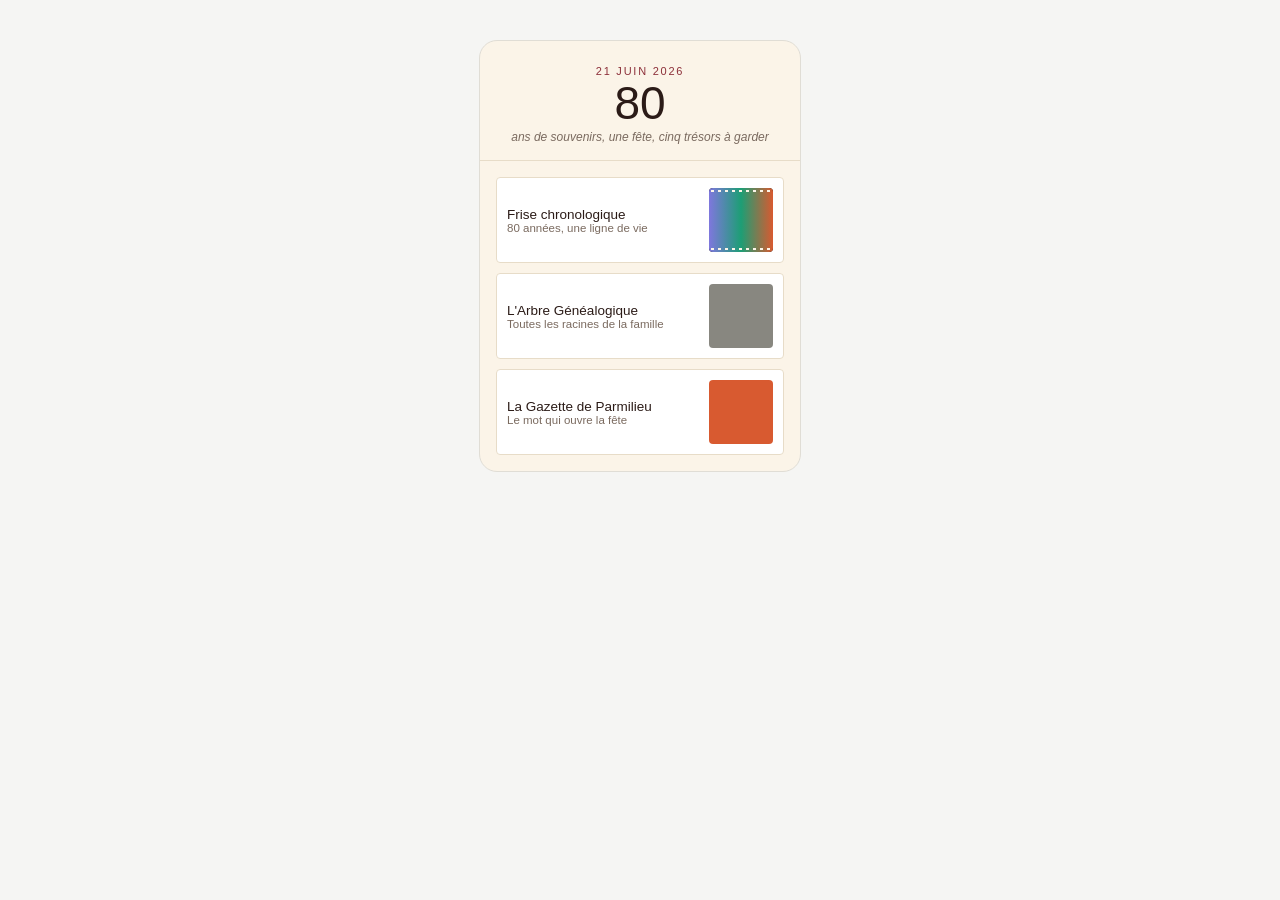
<file: maquette-horizontale.html>
<!DOCTYPE html>
<html lang="fr">
<head>
<meta charset="UTF-8">
<title>Maquette — disposition horizontale (abandonnée)</title>
<style>
  body { background:#f5f5f3; font-family: sans-serif; padding:2rem; display:flex; justify-content:center; }
  .telephone { width:320px; background:#FBF4E8; border-radius:18px; overflow:hidden; border:1px solid #e0ddd5; }
  .entete { text-align:center; padding:1.5rem 1rem 1rem; border-bottom:1px solid #E7DCC8; }
  .date { font-size:11px; letter-spacing:0.16em; text-transform:uppercase; color:#8C2F39; font-weight:500; margin:0 0 6px; }
  .titre80 { font-size:46px; font-weight:500; color:#2B1B17; line-height:0.9; margin:0; }
  .sous-titre { font-size:12px; color:#7A6A5F; font-style:italic; margin:6px 0 0; }
  .liste { padding:1rem; display:flex; flex-direction:column; gap:10px; }
  .carte { background:#fff; border:1px solid #E7DCC8; border-radius:4px; padding:10px; display:flex; flex-direction:row-reverse; align-items:center; gap:10px; }
  .image { width:64px; height:64px; flex-shrink:0; border-radius:4px; }
  .texte { flex:1; min-width:0; }
  .nom { font-size:13.5px; font-weight:500; color:#2B1B17; }
  .description { font-size:11.5px; color:#7A6A5F; }
  .pellicule { position:relative; background:#000; overflow:hidden; }
  .pellicule .degrade { position:absolute; inset:0; background:linear-gradient(90deg,#7F77DD,#1D9E75,#D85A30); }
  .perforation-haut, .perforation-bas { position:absolute; left:0; right:0; height:6px; background-image:radial-gradient(circle,#FBF4E8 1.5px,transparent 1.5px); background-size:7px 100%; }
  .perforation-haut { top:0; } .perforation-bas { bottom:0; }
</style>
</head>
<body>
  <div class="telephone">
    <div class="entete">
      <p class="date">21 juin 2026</p>
      <p class="titre80">80</p>
      <p class="sous-titre">ans de souvenirs, une fête, cinq trésors à garder</p>
    </div>
    <div class="liste">
      <div class="carte">
        <div class="image pellicule"><div class="degrade"></div><div class="perforation-haut"></div><div class="perforation-bas"></div></div>
        <div class="texte"><div class="nom">Frise chronologique</div><div class="description">80 années, une ligne de vie</div></div>
      </div>
      <div class="carte">
        <div class="image" style="background:#888780;"></div>
        <div class="texte"><div class="nom">L'Arbre Généalogique</div><div class="description">Toutes les racines de la famille</div></div>
      </div>
      <div class="carte">
        <div class="image" style="background:#D85A30;"></div>
        <div class="texte"><div class="nom">La Gazette de Parmilieu</div><div class="description">Le mot qui ouvre la fête</div></div>
      </div>
    </div>
  </div>
</body>
</html>
</file>
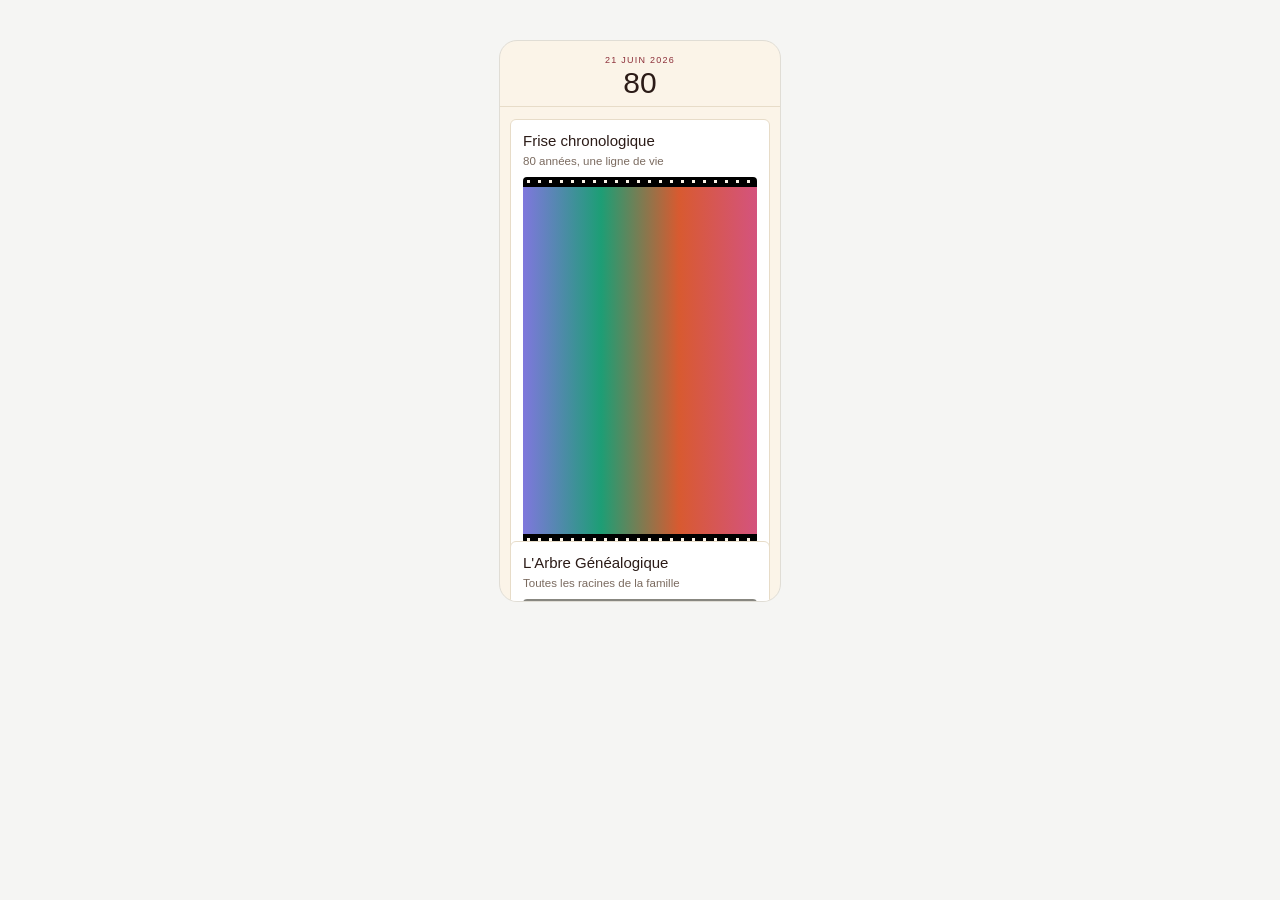
<file: maquette-verticale.html>
<!DOCTYPE html>
<html lang="fr">
<head>
<meta charset="UTF-8">
<title>Maquette — disposition verticale (retenue)</title>
<style>
  body { background:#f5f5f3; font-family: sans-serif; padding:2rem; display:flex; justify-content:center; }
  .telephone { width:280px; height:560px; background:#FBF4E8; border-radius:18px; overflow:hidden; border:1px solid #e0ddd5; position:relative; }
  .entete { text-align:center; padding:14px 10px 10px; border-bottom:1px solid #E7DCC8; }
  .date { font-size:9px; letter-spacing:0.14em; text-transform:uppercase; color:#8C2F39; font-weight:500; margin:0 0 4px; }
  .titre80 { font-size:30px; font-weight:500; color:#2B1B17; line-height:0.9; margin:0; }
  .carte { position:absolute; left:10px; right:10px; height:412px; background:#fff; border:1px solid #E7DCC8; border-radius:6px; padding:12px; display:flex; flex-direction:column; gap:6px; }
  .nom { font-size:15px; font-weight:500; color:#2B1B17; }
  .description { font-size:11.5px; color:#7A6A5F; margin-bottom:4px; }
  .cadre-image { flex:1; border-radius:4px; position:relative; overflow:hidden; }
  .pellicule { background:#000; }
  .pellicule .degrade { position:absolute; inset:10px 0; background:linear-gradient(90deg,#7F77DD,#1D9E75,#D85A30,#D4537E); }
  .perforation-haut, .perforation-bas { position:absolute; left:0; right:0; height:9px; background-image:radial-gradient(circle,#FBF4E8 2px,transparent 2px); background-size:11px 100%; }
  .perforation-haut { top:0; } .perforation-bas { bottom:0; }
</style>
</head>
<body>
  <div class="telephone">
    <div class="entete">
      <p class="date">21 juin 2026</p>
      <p class="titre80">80</p>
    </div>

    <div class="carte" style="top:78px;">
      <div class="nom">Frise chronologique</div>
      <div class="description">80 années, une ligne de vie</div>
      <div class="cadre-image pellicule">
        <div class="degrade"></div>
        <div class="perforation-haut"></div>
        <div class="perforation-bas"></div>
      </div>
    </div>

    <div class="carte" style="top:500px;">
      <div class="nom">L'Arbre Généalogique</div>
      <div class="description">Toutes les racines de la famille</div>
      <div class="cadre-image" style="background:#888780;"></div>
    </div>
  </div>
</body>
</html>
</file>
